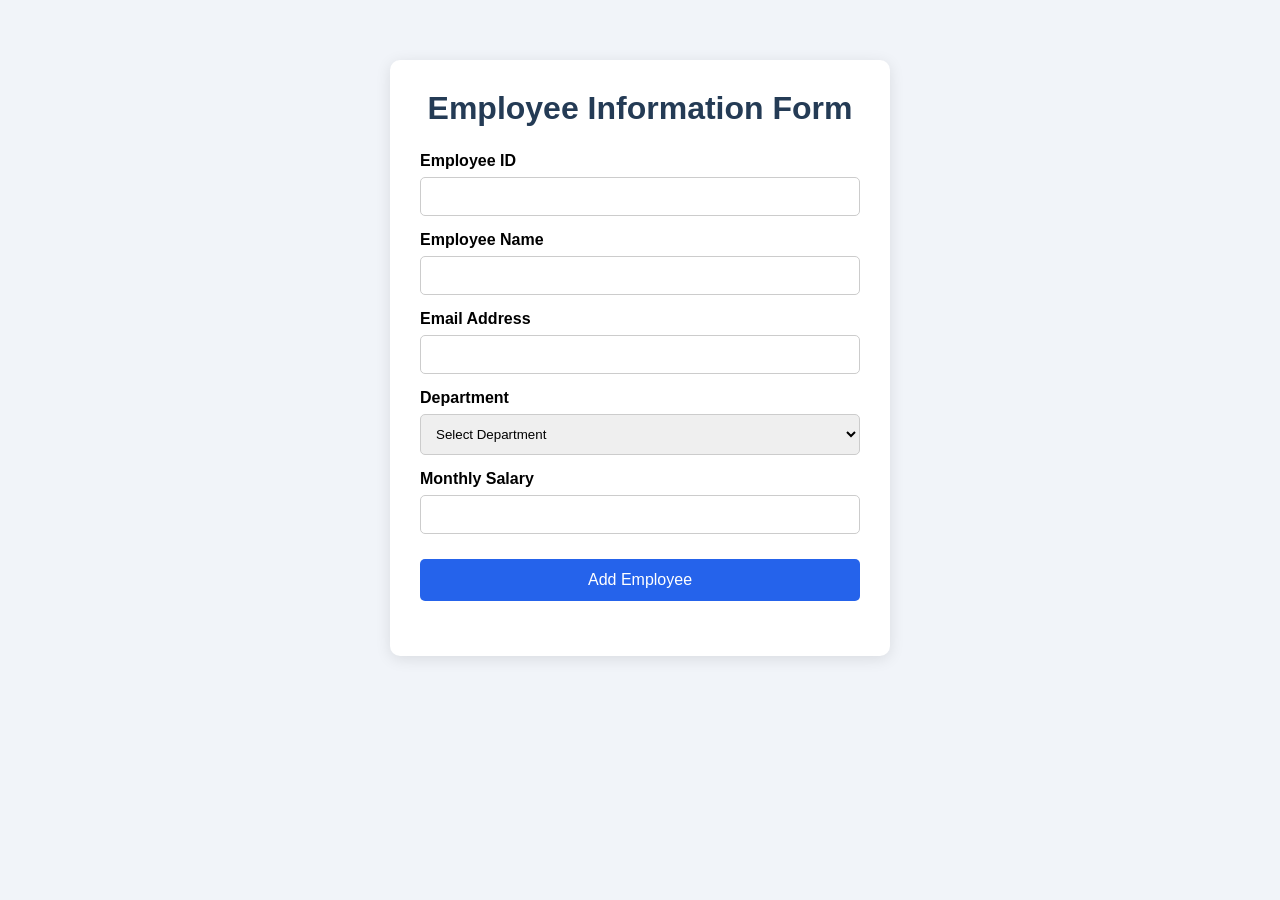
<file: EmployeeInformationForm/index.html>
<!DOCTYPE html>
<html lang="en">
<head>
    <meta charset="UTF-8">
    <meta name="viewport" content="width=device-width, initial-scale=1.0">

    <title>Employee Information Form</title>

    <link rel="stylesheet" href="style.css">
</head>
<body>

    <div class="container">

        <h1>Employee Information Form</h1>

        <form id="employeeForm">

            <label for="employeeId">Employee ID</label>
            <input type="text" id="employeeId" required>

            <label for="employeeName">Employee Name</label>
            <input type="text" id="employeeName" required>

            <label for="email">Email Address</label>
            <input type="email" id="email" required>

            <label for="department">Department</label>
            <select id="department" required>
                <option value="">Select Department</option>
                <option value="IT">IT</option>
                <option value="HR">HR</option>
                <option value="Finance">Finance</option>
                <option value="Marketing">Marketing</option>
            </select>

            <label for="salary">Monthly Salary</label>
            <input type="number" id="salary" min="0" required>

            <button type="submit">Add Employee</button>

        </form>

        <div id="employeeResult"></div>

    </div>

    <script src="script.js"></script>

</body>
</html>
</file>
<file: EmployeeInformationForm/style.css>
* {
    margin: 0;
    padding: 0;
    box-sizing: border-box;
}

body {
    font-family: Arial, sans-serif;
    background-color: #f1f4f9;
    padding: 30px;
}

.container {
    max-width: 500px;
    margin: 30px auto;
    padding: 30px;
    background-color: white;
    border-radius: 10px;
    box-shadow: 0 3px 15px rgba(0, 0, 0, 0.1);
}

h1 {
    text-align: center;
    margin-bottom: 25px;
    color: #243b55;
}

label {
    display: block;
    margin-top: 15px;
    margin-bottom: 7px;
    font-weight: bold;
}

input, select {
    width: 100%;
    padding: 11px;
    border: 1px solid #ccc;
    border-radius: 5px;
}

button {
    width: 100%;
    margin-top: 25px;
    padding: 12px;
    background-color: #2563eb;
    color: white;
    border: none;
    border-radius: 5px;
    cursor: pointer;
    font-size: 16px;
}

button:hover {
    background-color: #1d4ed8;
}

#employeeResult {
    margin-top: 25px;
    line-height: 1.8;
}

.employee-card {
    padding: 15px;
    background-color: #eef5ff;
    border-radius: 7px;
    border-left: 4px solid #2563eb;
}

.employee-card h3 {
    color: #1d4ed8;
    margin-bottom: 10px;
}
</file>
